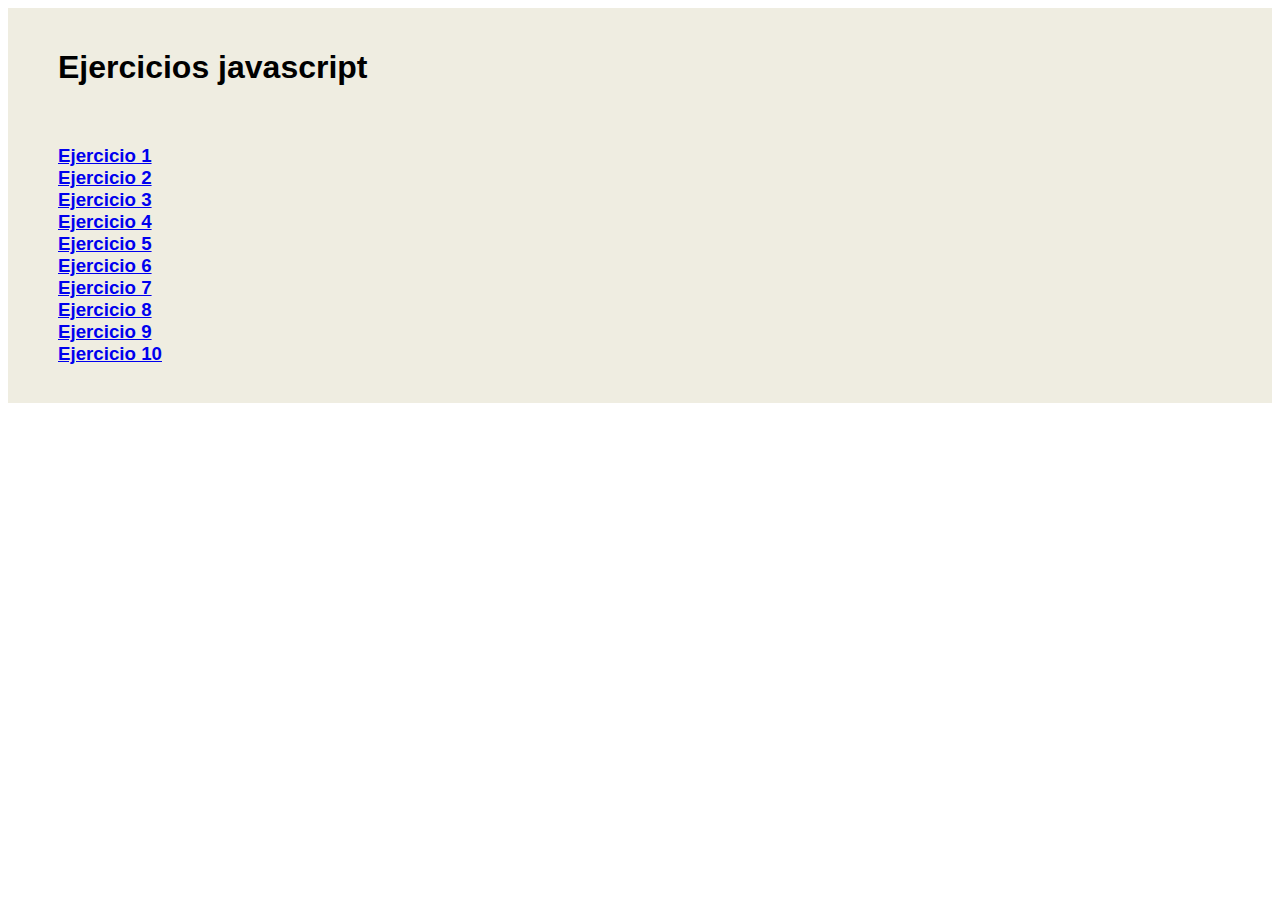
<file: index.html>
<!DOCTYPE html>
<html lang="en">
<head>
    <meta charset="UTF-8">
    <meta http-equiv="X-UA-Compatible" content="IE=edge">
    <meta name="viewport" content="width=device-width, initial-scale=1.0">
    <title>Lista de Ejercicios</title>
    <link rel="stylesheet" href="./css/estilo.css">
    <script src="/validar/validar.js"></script>
</head>
<body>
    <div id="container">
        <h1>Ejercicios javascript</h1>
        <br>
        <h3>
        <a href="./ejercicio1.html">Ejercicio 1</a>
        <br>
        <a href="./ejercicio2.html">Ejercicio 2</a>
        <br>
        <a href="./ejercicio3.html">Ejercicio 3</a>
        <br>
        <a href="./ejercicio4.html">Ejercicio 4</a>
        <br>
        <a href="./ejercicio5.html">Ejercicio 5</a>
        <br>
        <a href="./ejercicio6.html">Ejercicio 6</a>
        <br>
        <a href="./ejercicio7.html">Ejercicio 7</a>
        <br>
        <a href="./ejercicio8.html">Ejercicio 8</a>
        <br>
        <a href="./ejercicio9.html">Ejercicio 9</a>
        <br>
        <a href="./ejercicio10.html">Ejercicio 10</a>
        </h3>
    </div>      
</body>
</html>
</file>
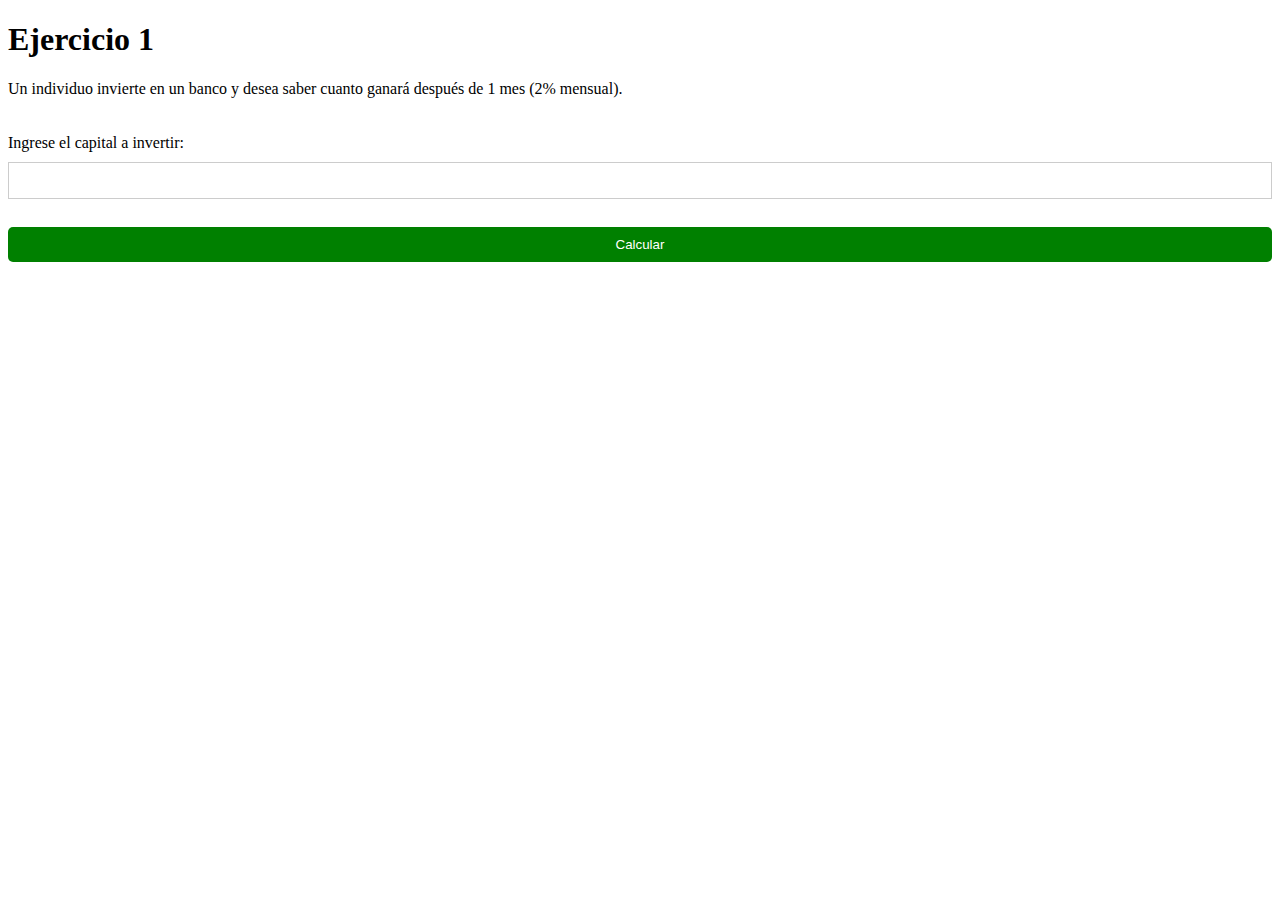
<file: ejercicio1.html>
<!DOCTYPE html>
<html lang="en">
<head>
    <meta charset="UTF-8">
    <meta http-equiv="X-UA-Compatible" content="IE=edge">
    <meta name="viewport" content="width=device-width, initial-scale=1.0">
    <title>Ejercicio 1</title>
    <link rel="stylesheet" href="./css/estilo.css">
    <script src="./validar/validar.js"></script>
</head>
<body>

    <h1>Ejercicio 1</h1>
    Un individuo invierte en un banco y desea saber cuanto ganará después de 1 mes (2% mensual).
    <br>
    <br>
    <br>
    <form id="formulario" class="formulario">

        <label for="cap">Ingrese el capital a invertir:</label>
        <input type="text" id="cap" name="cap" required="" >
        <br>
        <button type="submit" onclick="capital()">Calcular </button>
        
    </form>

    <br>
    <br>

    <h3 id="resultado"></h3>

</body>
</html>
</file>
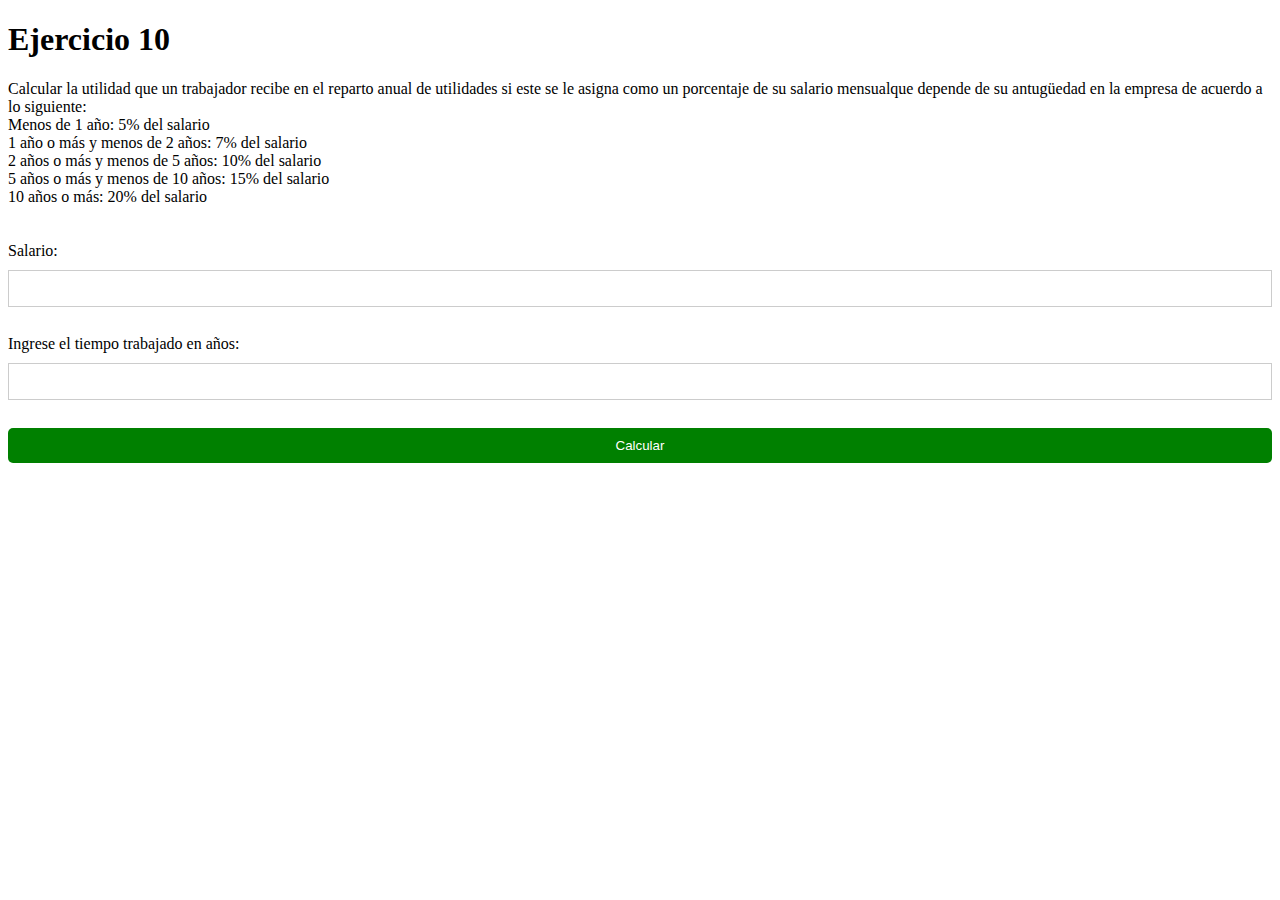
<file: ejercicio10.html>
<!DOCTYPE html>
<html lang="en">
<head>
    <meta charset="UTF-8">
    <meta http-equiv="X-UA-Compatible" content="IE=edge">
    <meta name="viewport" content="width=device-width, initial-scale=1.0">
    <title>Ejercicios 10</title>
    <link rel="stylesheet" href="./css/estilo.css">
    <script src="/validar/validar.js"></script>
</head>
<body>
    <h1>Ejercicio 10</h1>
    Calcular la utilidad que un trabajador recibe en el reparto anual de utilidades si este
    se le asigna como un porcentaje de su salario mensualque depende de su antugüedad en la
    empresa de acuerdo a lo siguiente:
    <br>
    Menos de 1 año: 5% del salario
    <br>
    1 año o más y menos de 2 años: 7% del salario
    <br>
    2 años o más y menos de 5 años: 10% del salario
    <br>
    5 años o más y menos de 10 años: 15% del salario
    <br>
    10 años o más: 20% del salario
    <br>
    <br>
    <br>
    <form id="formulario" class="formulario">
        <label for="sala">Salario:</label>
        <input type="text" id="sala" name="sala" required>
        <br>
        <label for="tiempo">Ingrese el tiempo trabajado en años:</label>
        <input type="text" id="tiempo" name="tiempo" required pattern="[0-9]+">
        <br>
        <button type="submit" onclick="utilidad()">Calcular</button>
    </form>
    <br>
    <br>

    <h3 id="resultado"></h3>
</body>
</html>
</file>
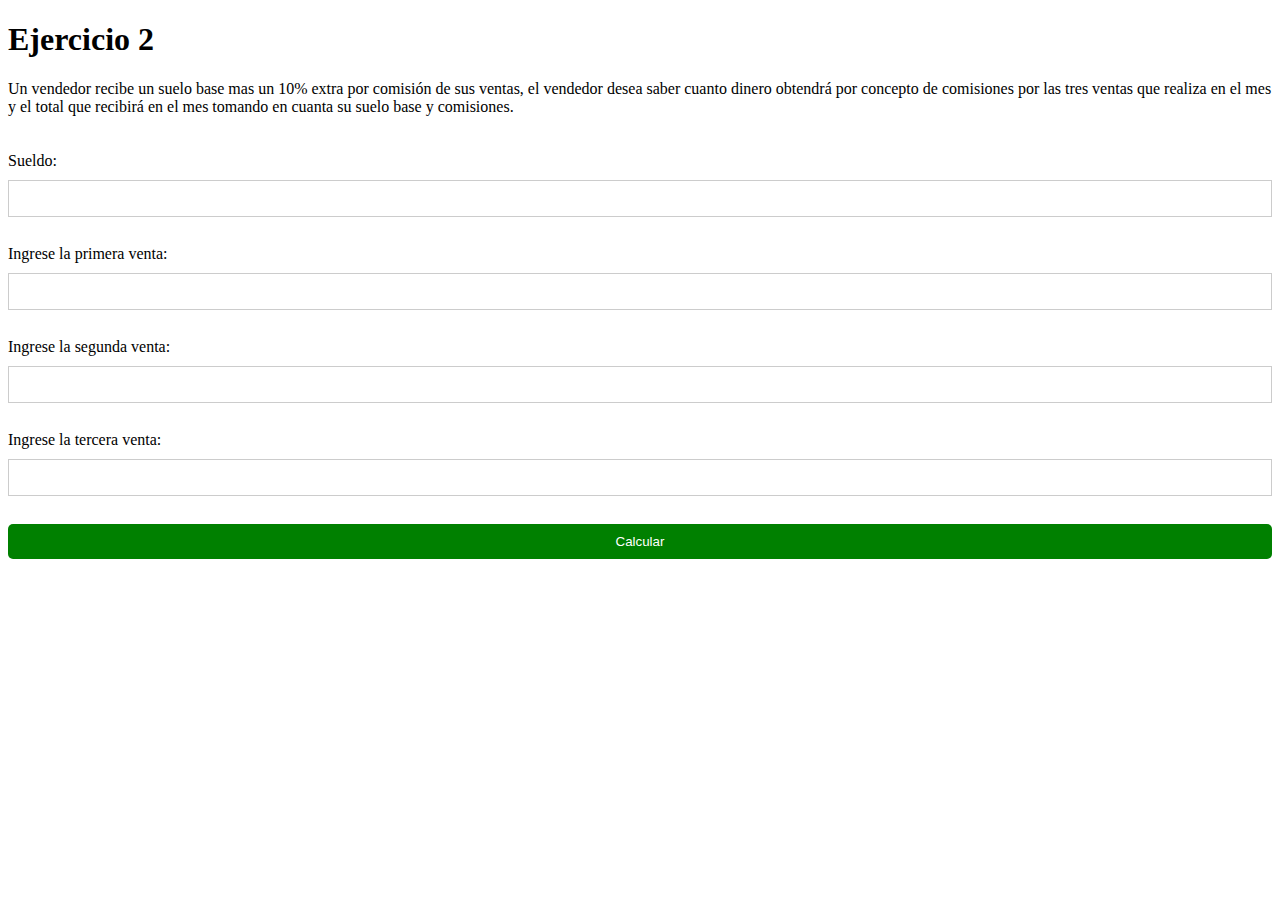
<file: ejercicio2.html>
<!DOCTYPE html>
<html lang="en">
<head>
    <meta charset="UTF-8">
    <meta http-equiv="X-UA-Compatible" content="IE=edge">
    <meta name="viewport" content="width=device-width, initial-scale=1.0">
    <title>Ejercicio 2</title>
    <link rel="stylesheet" href="./css/estilo.css">
    <script src="/validar/validar.js"></script>
</head>
<body>
    <h1>Ejercicio 2</h1>
    Un vendedor recibe un suelo base mas un 10% extra por comisión de sus ventas,
    el vendedor desea saber cuanto dinero obtendrá por concepto de comisiones por
    las tres ventas que realiza en el mes y el total que recibirá en el mes tomando
    en cuanta su suelo base y comisiones.
    <br>
    <br>
    <br>
    <form id="formulario" class="formulario">
        <label for="sueldo">Sueldo:</label>
        <input type="text" id="sueldo" name="sueldo" required>
        <br>
        <label for="venta1">Ingrese la primera venta:</label>
        <input type="text" id="venta1" name="venta1" required>
        <br>
        <label for="venta2">Ingrese la segunda venta:</label>
        <input type="text" id="venta2" name="venta2" required>
        <br>
        <label for="venta3">Ingrese la tercera venta:</label>
        <input type="text" id="venta3" name="venta3" required=>
        <br>
        <button type="submit" onclick="comision()">Calcular</button>
    </form>
    <br>
    <br>

    <h3 id="resultado"></h3>
</body>
</html>
</file>
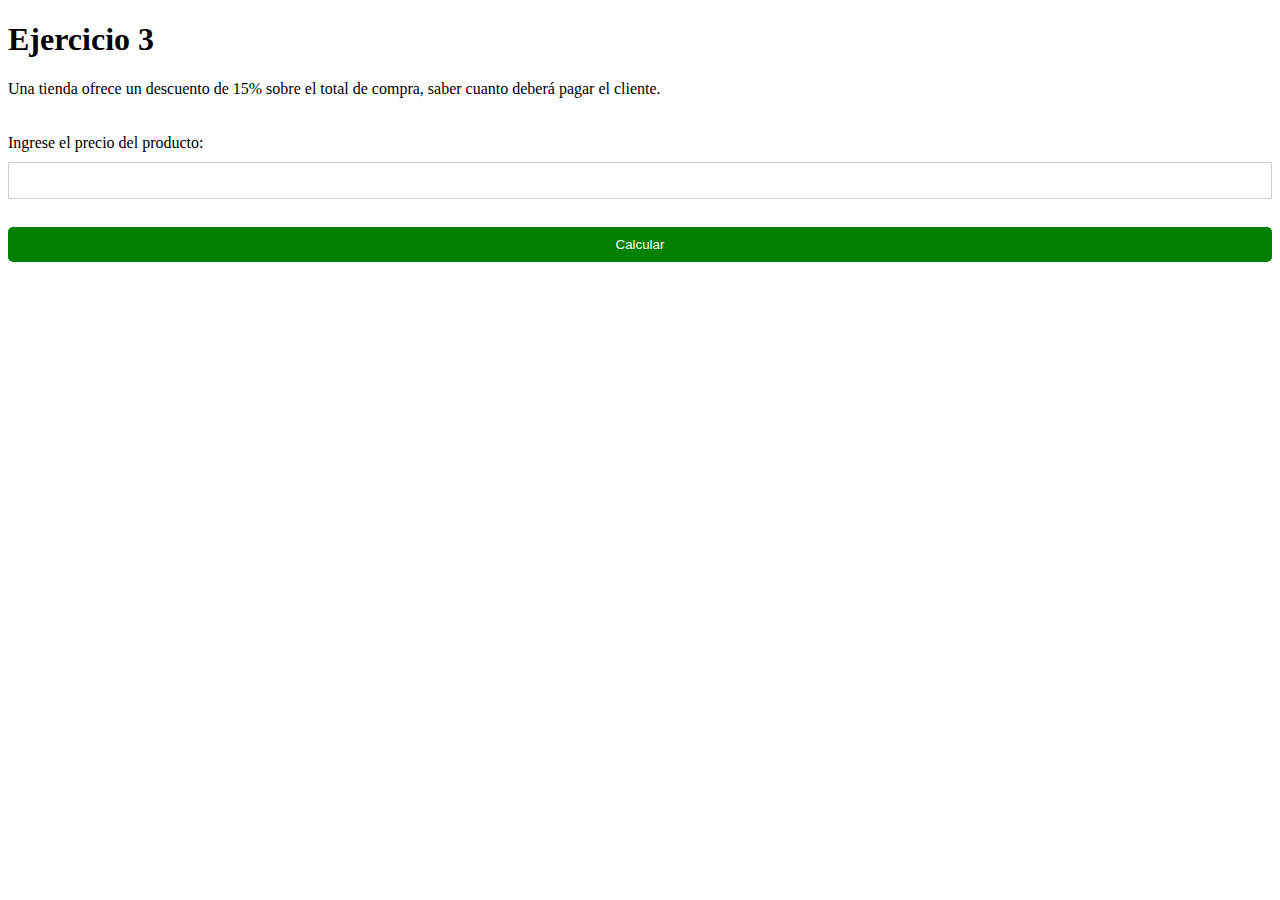
<file: ejercicio3.html>
<!DOCTYPE html>
<html lang="en">
<head>
    <meta charset="UTF-8">
    <meta http-equiv="X-UA-Compatible" content="IE=edge">
    <meta name="viewport" content="width=device-width, initial-scale=1.0">
    <title>Ejercicio 3</title>
    <link rel="stylesheet" href="./css/estilo.css">
    <script src="/validar/validar.js"></script>
</head>
<body>
    <h1>Ejercicio 3</h1>
    Una tienda ofrece un descuento de 15% sobre el total de compra, saber cuanto deberá pagar el cliente.
    <br>
    <br>
    <br>
    <form id="formulario" class="formulario">
        <label for="prec">Ingrese el precio del producto:</label>
        <input type="text" id="prec" name="prec" required="">
        <br>
        <button type="submit" onclick="descuento()">Calcular</button>
    </form>
    <br>
    <br>

    <h3 id="resultado"></h3>
</body>
</html>
</file>
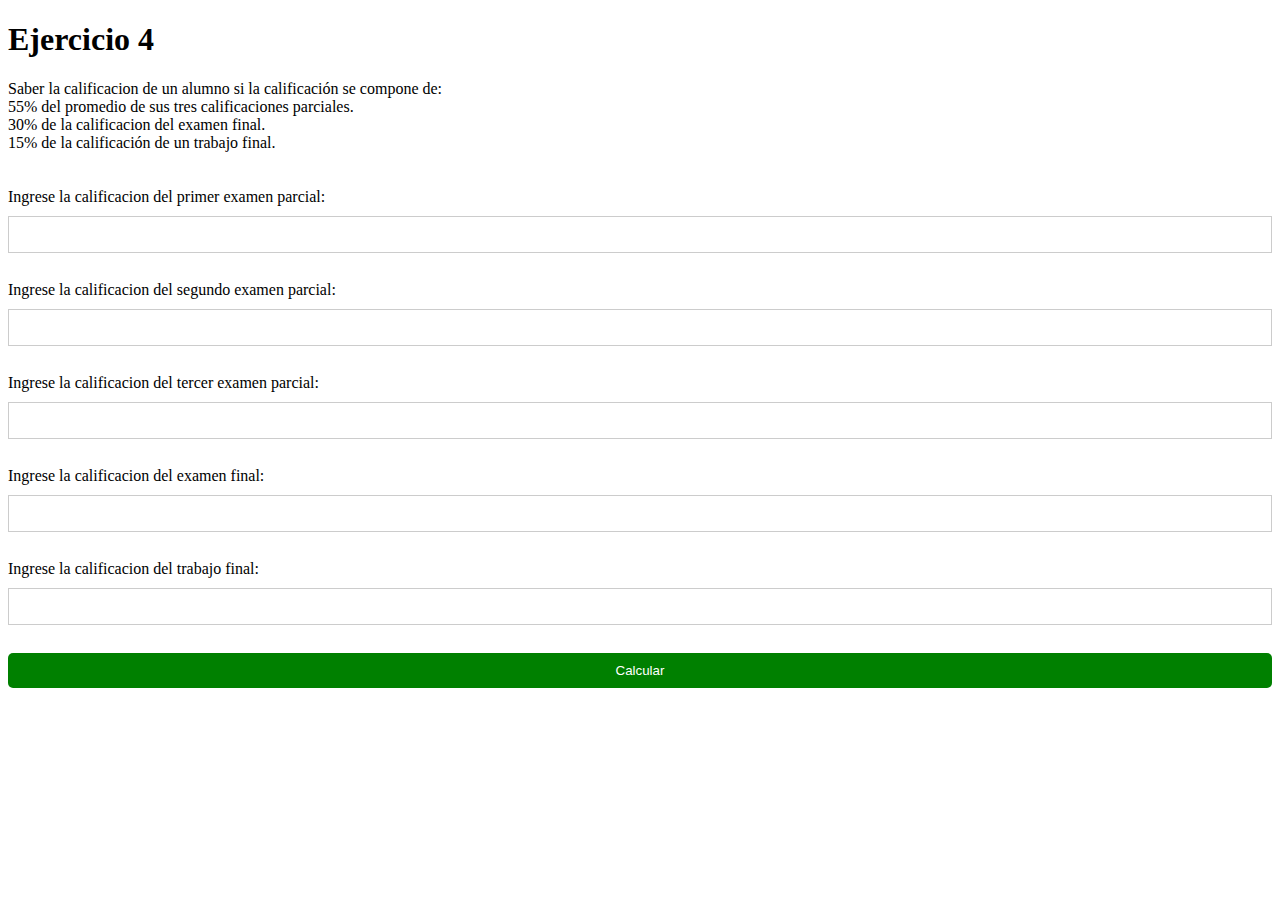
<file: ejercicio4.html>
<!DOCTYPE html>
<html lang="en">
<head>
    <meta charset="UTF-8">
    <meta http-equiv="X-UA-Compatible" content="IE=edge">
    <meta name="viewport" content="width=device-width, initial-scale=1.0">
    <title>Ejercicio 4</title>
    <link rel="stylesheet" href="./css/estilo.css">
    <script src="/validar/validar.js"></script>
</head>
<body>
    <h1>Ejercicio 4</h1>
    Saber la calificacion de un alumno si la calificación se compone de:
    <br>
    55% del promedio de sus tres calificaciones parciales.
    <br>
    30% de la calificacion del examen final.
    <br>
    15% de la calificación de un trabajo final.
    <br>
    <br>
    <br>
    <form id="formulario" class="formulario">
        <label for="examen1">Ingrese la calificacion del primer examen parcial:</label>
        <input type="text" id="examen1" name="examen1" required="">
        <br>
        <label for="examen2">Ingrese la calificacion del segundo examen parcial:</label>
        <input type="text" id="examen2" name="examen2" required="">
        <br>
        <label for="examen3">Ingrese la calificacion del tercer examen parcial:</label>
        <input type="text" id="examen3" name="examen3" required="">
        <br>
        <label for="examenfinal">Ingrese la calificacion del examen final:</label>
        <input type="text" id="examenfinal" name="examenfinal" required="">
        <br>
        <label for="trabajofinal">Ingrese la calificacion del trabajo final:</label>
        <input type="text" id="trabajofinal" name="trabajofinal" required="">
        <br>
        <button type="submit" onclick="calificacion()">Calcular</button>
    </form>
    <br>
    <br>

    <h3 id="resultado"></h3>

</body>
</html>
</file>
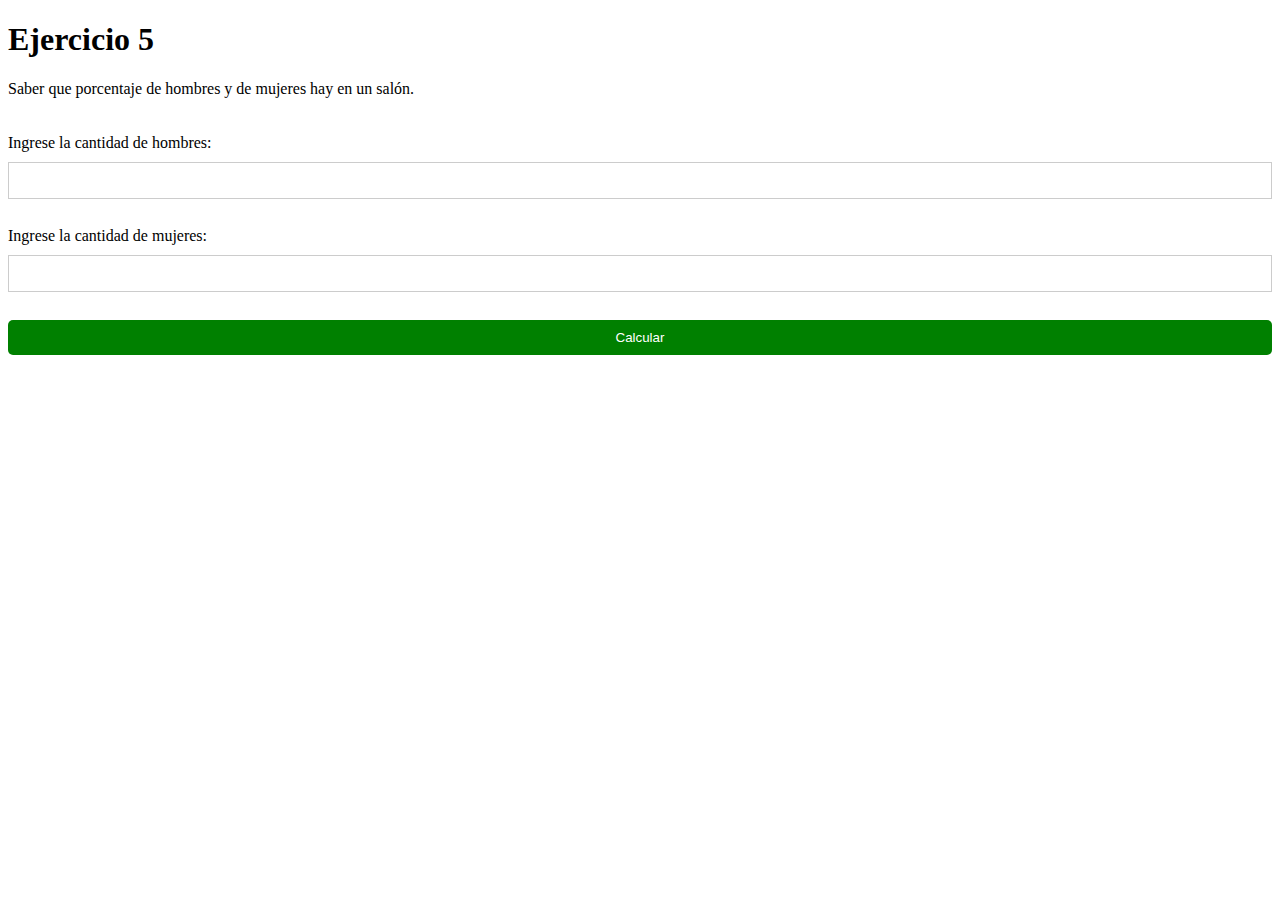
<file: ejercicio5.html>
<!DOCTYPE html>
<html lang="en">
<head>
    <meta charset="UTF-8">
    <meta http-equiv="X-UA-Compatible" content="IE=edge">
    <meta name="viewport" content="width=device-width, initial-scale=1.0">
    <title>Ejercicio 5</title>
    <link rel="stylesheet" href="./css/estilo.css">
    <script src="/validar/validar.js"></script>
</head>
<body>
    <h1>Ejercicio 5</h1>
    Saber que porcentaje de hombres y de mujeres hay en un salón.
    <br>
    <br>
    <br>
    <form id="formulario" class="formulario">

        <label for="hom">Ingrese la cantidad de hombres:</label>
        <input type="text" id="hom" name="hom" required="" pattern="[0-9]+">
        <br>
        <label for="muj">Ingrese la cantidad de mujeres:</label>
        <input type="text" id="muj" name="muj" required="" pattern="[0-9]+">
        <br>
        <button type="submit" onclick="porcentajealumnos()">Calcular</button>
    </form>
    <br>
    <br>

    <h3 id="resultado"></h3>
</body>
</html>
</file>
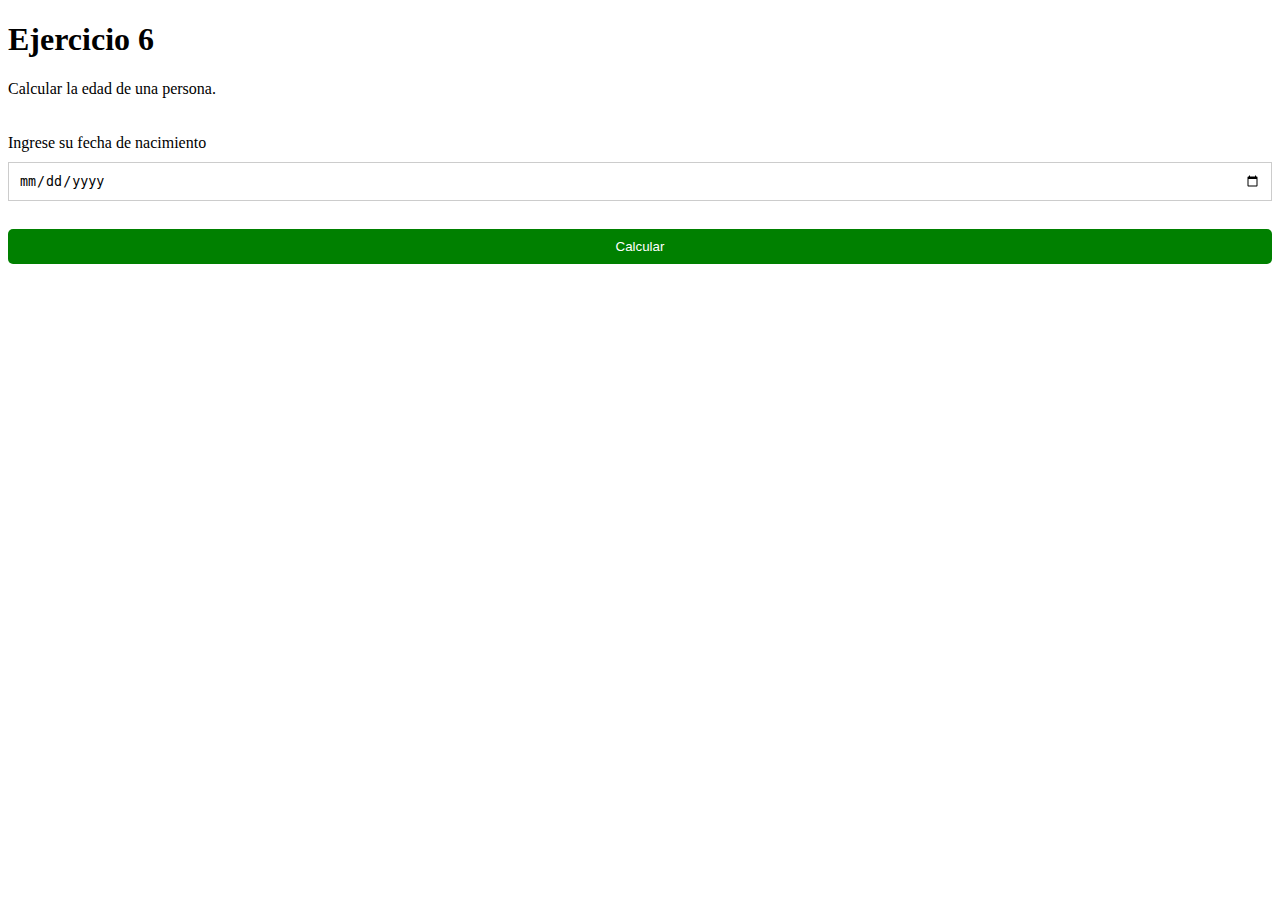
<file: ejercicio6.html>
<!DOCTYPE html>
<html lang="en">
<head>
    <meta charset="UTF-8">
    <meta http-equiv="X-UA-Compatible" content="IE=edge">
    <meta name="viewport" content="width=device-width, initial-scale=1.0">
    <title>Ejercicio 6</title>
    <link rel="stylesheet" href="./css/estilo.css">
    <script src="/validar/validar.js"></script>
</head>
<body>
    <h1>Ejercicio 6</h1>
    Calcular la edad de una persona.
    <br>
    <br>
    <br>
    <form id="formulario" class="formulario">
        <label for="fecha-nacimiento">Ingrese su fecha de nacimiento</label>
        <input type="date" id="fecha-nacimiento" name="fecha-nacimiento">
        <br>
        <button type="submit" onclick="edad()">Calcular</button>
    </form>
    <br>
    <br>

    <h3 id="resultado"></h3>
</body>
</html>
</file>
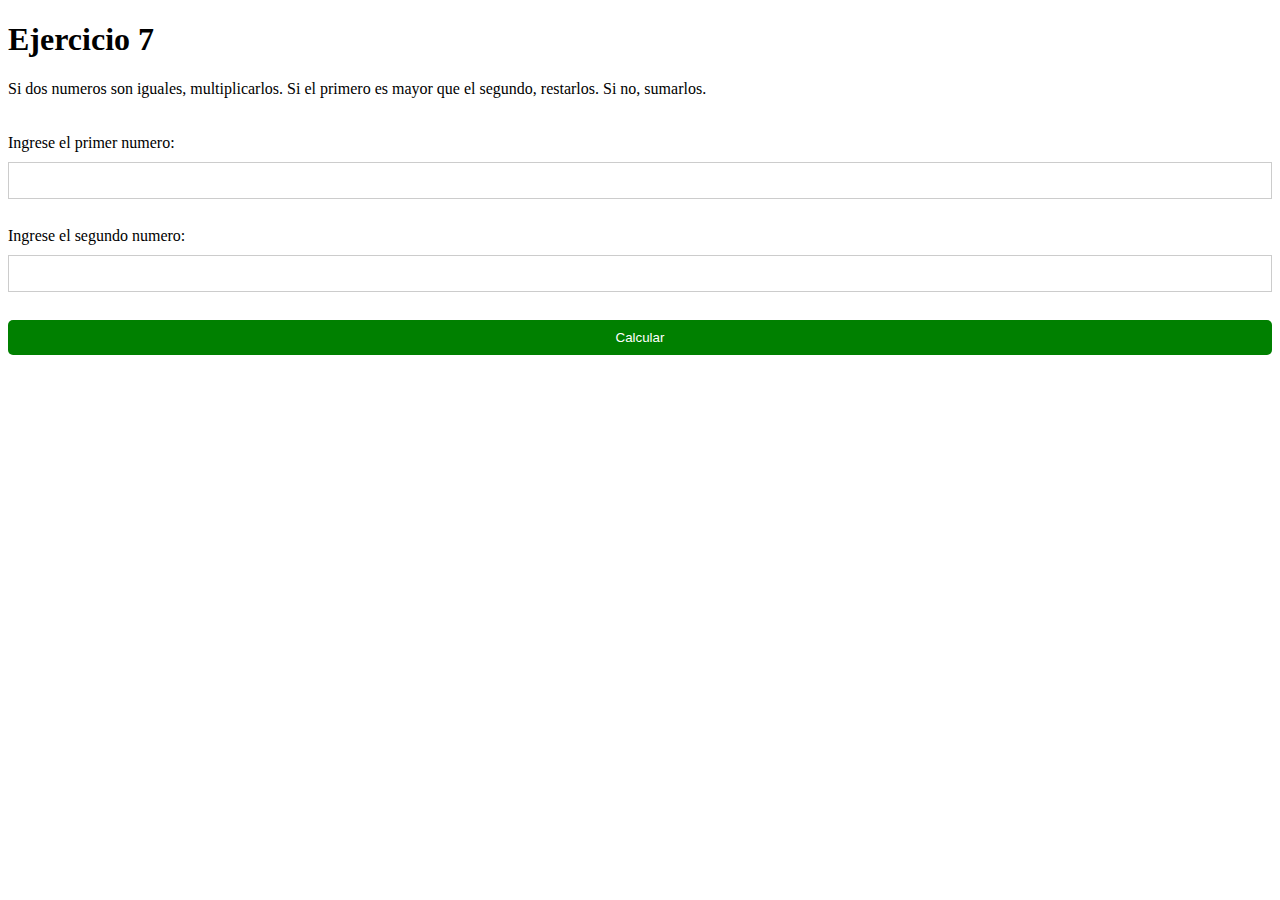
<file: ejercicio7.html>
<!DOCTYPE html>
<html lang="en">
<head>
    <meta charset="UTF-8">
    <meta http-equiv="X-UA-Compatible" content="IE=edge">
    <meta name="viewport" content="width=device-width, initial-scale=1.0">
    <title>Ejercicio 7</title>
    <link rel="stylesheet" href="./css/estilo.css">
    <script src="/validar/validar.js"></script>
</head>
<body>
    <h1>Ejercicio 7</h1>
    Si dos numeros son iguales, multiplicarlos. Si el primero es mayor que el segundo, restarlos. Si no, sumarlos.
    <br>
    <br>
    <br>
    <form id="formulario" class="formulario">
        <label for="n1">Ingrese el primer numero:</label>
        <input type="text" id="n1" name="n1" required="">
        <br>
        <label for="n2">Ingrese el segundo numero:</label>
        <input type="text" id="n2" name="n2" required="">
        <br>
        <button type="submit" onclick="dosnumeros()">Calcular</button>
    </form>
    <br>
    <br>

    <h3 id="resultado"></h3>
</body>
</html>
</file>
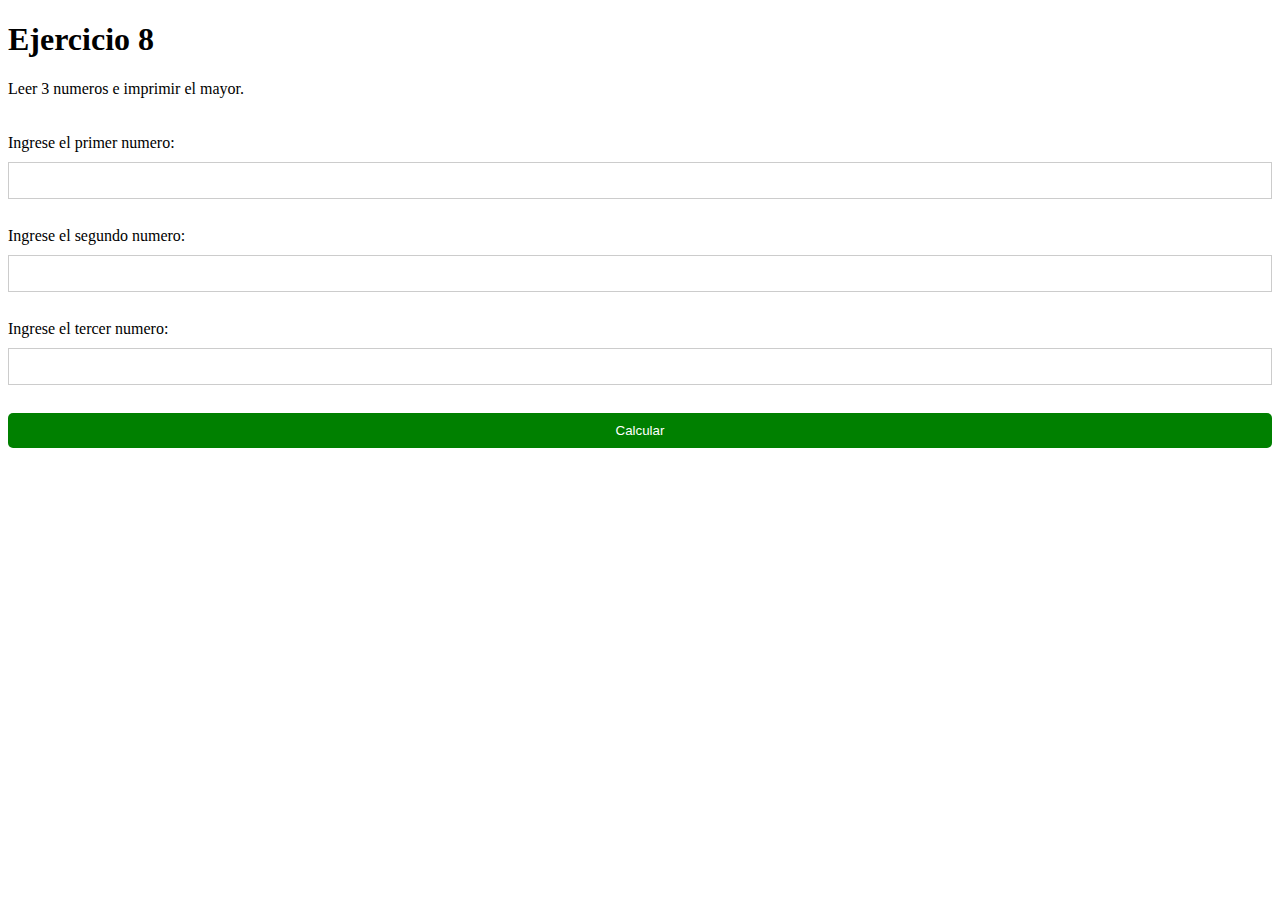
<file: ejercicio8.html>
<!DOCTYPE html>
<html lang="en">
<head>
    <meta charset="UTF-8">
    <meta http-equiv="X-UA-Compatible" content="IE=edge">
    <meta name="viewport" content="width=device-width, initial-scale=1.0">
    <title>Ejercicio 8</title>
    <link rel="stylesheet" href="./css/estilo.css">
    <script src="/validar/validar.js"></script>
</head>
<body>
    <h1>Ejercicio 8</h1>
    Leer 3 numeros e imprimir el mayor.
    <br>
    <br>
    <br>
    <form id="formulario" class="formulario">
        <label for="n1">Ingrese el primer numero:</label>
        <input type="text" id="n1" name="n1" required="">
        <br>
        <label for="n2">Ingrese el segundo numero:</label>
        <input type="text" id="n2" name="n2" required="">
        <br>
        <label for="n3">Ingrese el tercer numero:</label>
        <input type="text" id="n3" name="n3" required="">
        <br>
        <button type="submit" onclick="mayor()">Calcular</button>
    </form>
    <br>
    <br>

    <h3 id="resultado"></h3>
</body>
</html>
</file>
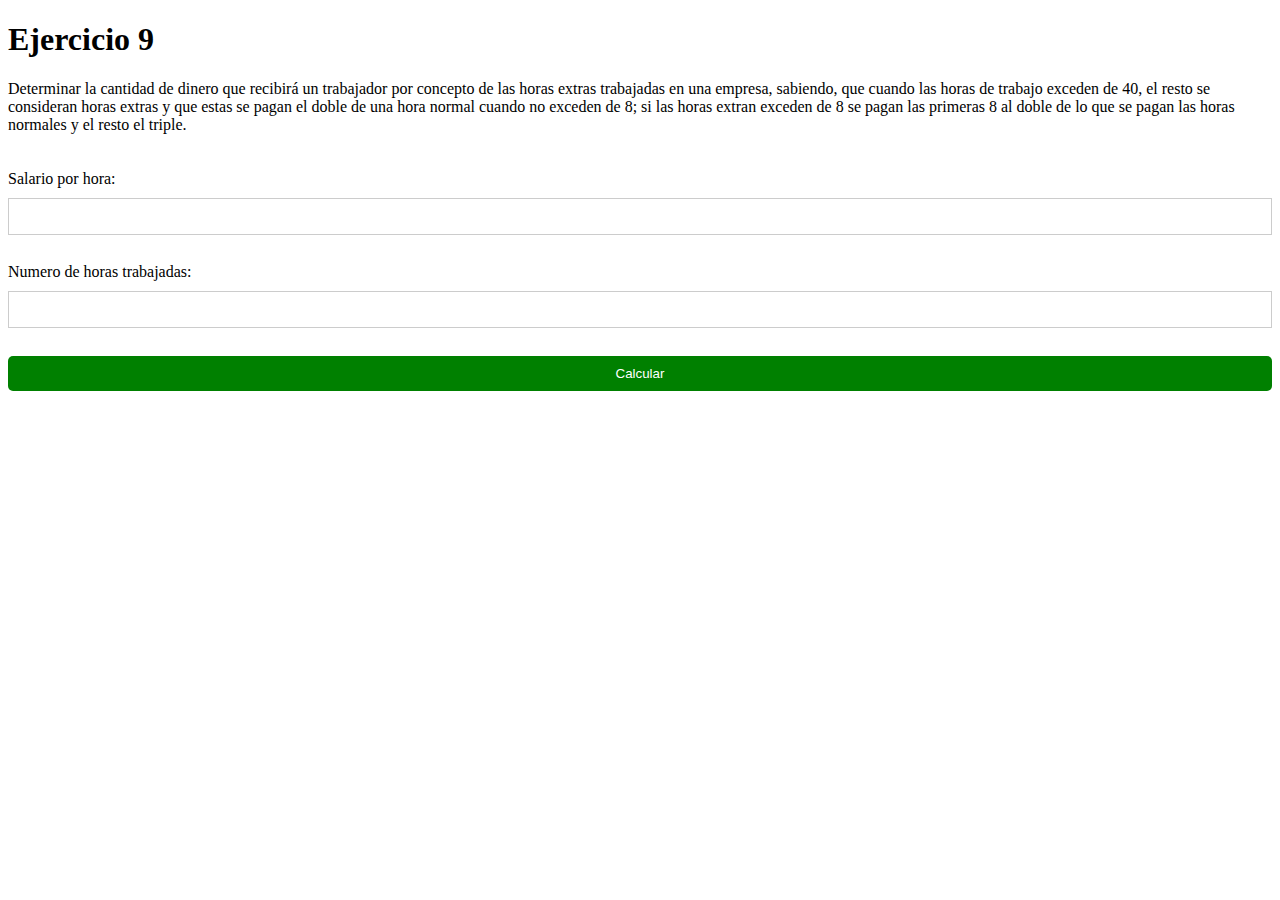
<file: ejercicio9.html>
<!DOCTYPE html>
<html lang="en">
<head>
    <meta charset="UTF-8">
    <meta http-equiv="X-UA-Compatible" content="IE=edge">
    <meta name="viewport" content="width=device-width, initial-scale=1.0">
    <title>Ejercicio 9</title>
    <link rel="stylesheet" href="./css/estilo.css">
    <script src="/validar/validar.js"></script>
</head>
<body>
    <h1>Ejercicio 9</h1>
    Determinar la cantidad de dinero que recibirá un trabajador por concepto de las horas extras
    trabajadas en una empresa, sabiendo, que cuando las horas de trabajo exceden de 40, el resto
    se consideran horas extras y que estas se pagan el doble de una hora normal cuando no
    exceden de 8; si las horas extran exceden de 8 se pagan las primeras 8 al doble de lo que
    se pagan las horas normales y el resto el triple.
    <br>
    <br>
    <br>
    <form id="formulario" class="formulario">
        <label for="salario">Salario por hora:</label>
        <input type="text" id="salario" name="salario" required="">
        <br>
        <label for="horas">Numero de horas trabajadas:</label>
        <input type="text" id="horas" name="horas" required="">
        <br>
        <button type="submit" onclick="horasextras()">Calcular</button>
    </form>
    <br>
    <br>

    <h3 id="resultado"></h3>
</body>
</html>
</file>
<file: css/estilo.css>
form{
    display: flex;
    flex-direction: column;
    max-width: px;
    margin: 0 auto;
}

#container{
    font-family: Arial, Helvetica, sans-serif;
    background-color: #EFEDE1;
    padding: 20px;
    padding-left: 50px;
}

label,input,textarea{
    margin-bottom: 10px;
}

input,textarea{
    padding: 10px;
    border: 1px solid #ccc;
}

button{
    padding: 10px 20px;
    background-color: green;
    color: white;
    border: none;
    border-radius: 5px;
    cursor: pointer;
}

button:hover{
    background-color: rgb(41, 227, 72);
}
</file>
